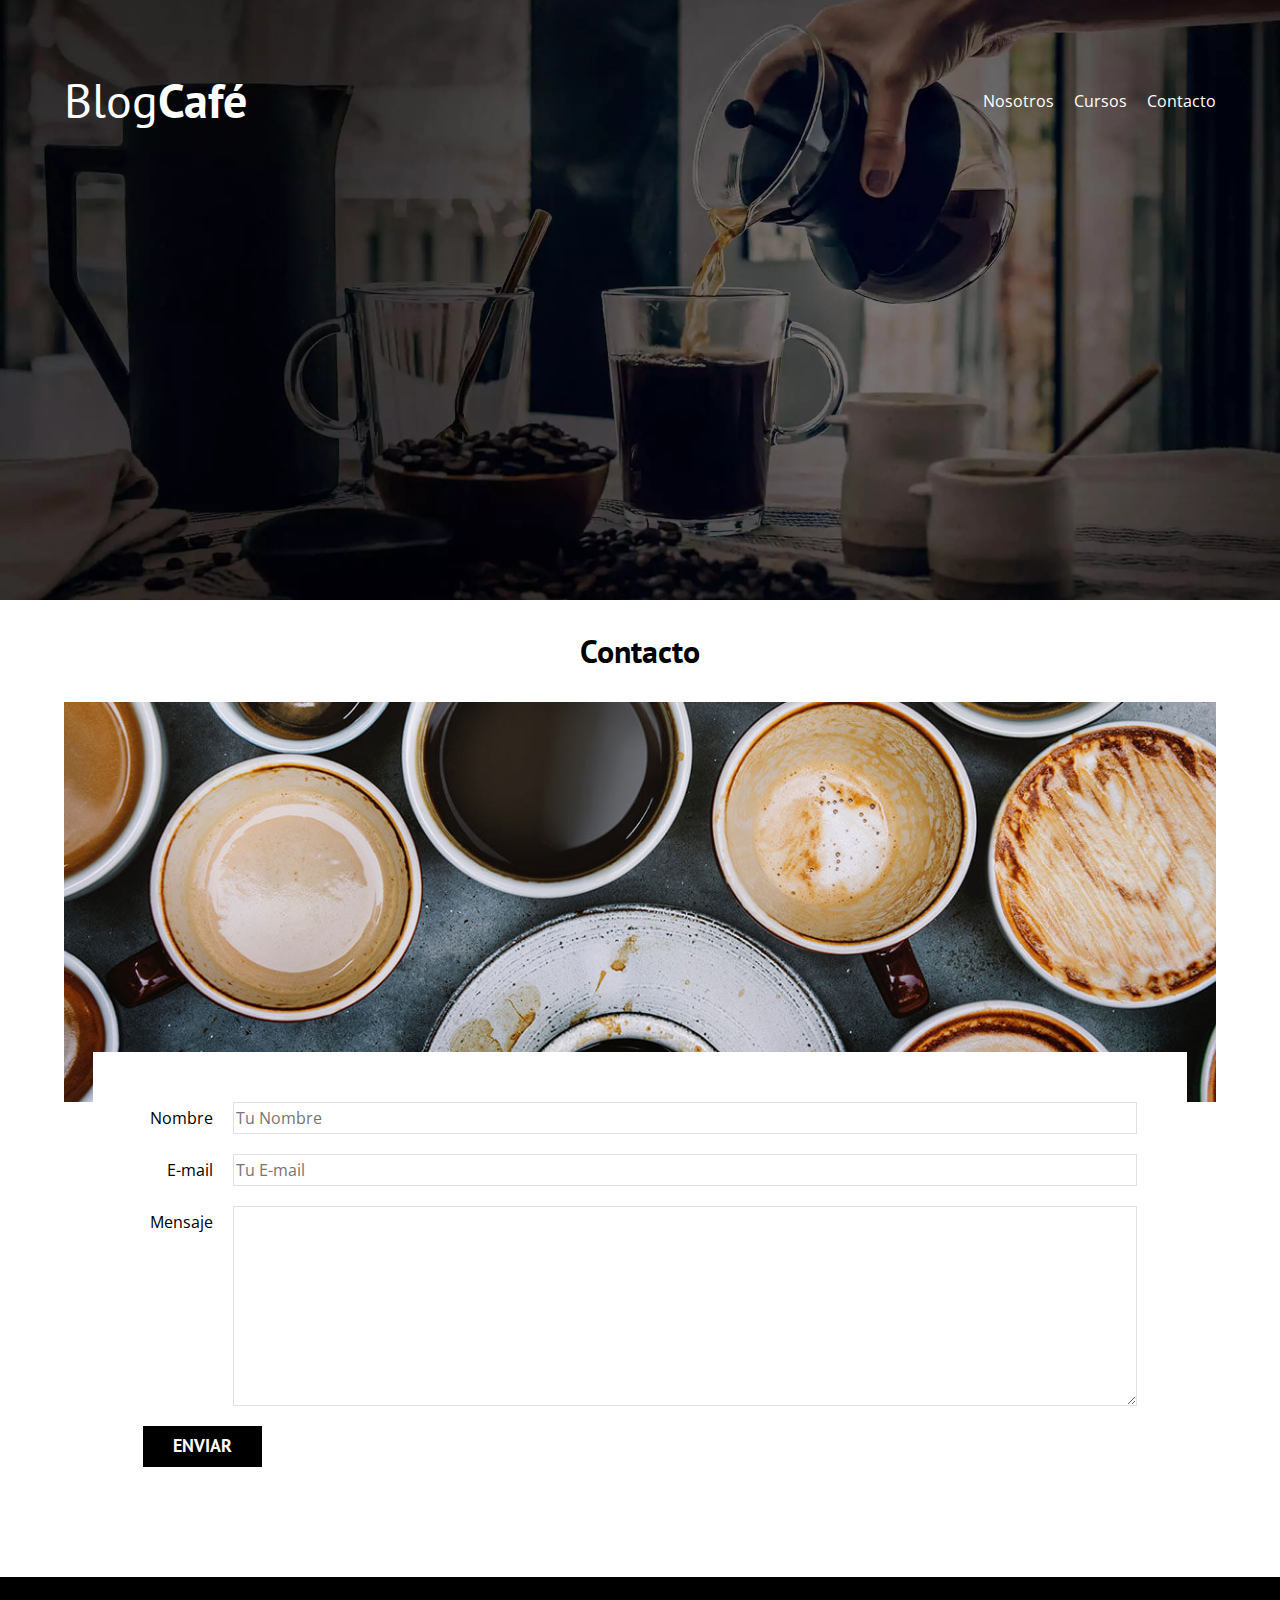
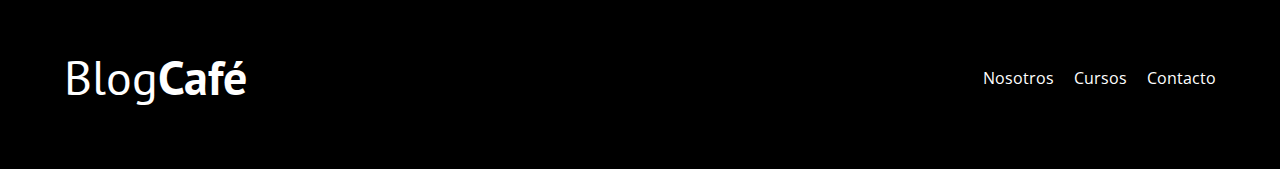
<file: contacto.html>
<!DOCTYPE html>
<html lang="en">
<head>
    <meta charset="UTF-8">
    <meta name="viewport" content="width=device-width, initial-scale=1.0">
    <link rel="stylesheet" href="css/normalize.css">
    <link href="https://fonts.googleapis.com/css2?family=Open+Sans&family=PT+Sans:wght@400;700&family=Staatliches&display=swap" rel="stylesheet">
    <link rel="stylesheet" href="css/style.css">
    <title>Nosotros</title>
</head>
<body>
    
    <header class="header">

        <div class="contenedor">
            <div class="barra">
                <a class="logo no-margin centrar-texto" href="index.html">
                    <h1 class="logo__nombre">Blog<span 
                    class="logo__bold">Caf&eacute;</span></h1>
                </a>

                <div class="navegacion">
                    <a href="nosotros.html" class="navegacion__enlace">Nosotros</a>
                    <a href="cursos.html" class="navegacion__enlace">Cursos</a>
                    <a href="contacto.html" class="navegacion__enlace">Contacto</a>
                </div> <!-- Nav -->
            </div>
        </div> <!-- -->
    </header>


    <main class="contenedor">
        <h3 class="centrar-texto">Contacto</h3>

        <div class="contacto-bg"></div>

        <form class="formulario">
            <div class="campo">
                <label 
                    class="campo__label" 
                    for="nombre">Nombre</label>
                <input 
                    class="campo__field" 
                    type="text" placeholder="Tu Nombre" 
                    id="nombre"
                    >
            </div>

            <div class="campo">
                <label 
                    class="campo__label" 
                    for="email">E-mail</label>
                <input 
                    class="campo__field" 
                    type="text" 
                    placeholder="Tu E-mail" 
                    id="email">
            </div>

            <div class="campo">
                <label 
                    class="campo__label" 
                    for="mensaje">Mensaje</label>
                <textarea
                    class="campo__field campo__field--textarea" 
                    id="mensaje"
                ></textarea>
            </div>

            <input type="submit" value="Enviar" 
                class="boton boton--primario">
        </form>
          
    </main>


    <footer class="footer">
        <div class="contenedor">
            <div class="barra">
                <a class="logo no-margin centrar-texto" href="index.html">
                    <h1 class="logo__nombre">Blog<span 
                    class="logo__bold">Caf&eacute;</span></h1>
                </a>

                <div class="navegacion">
                    <a href="nosotros.html" class="navegacion__enlace">Nosotros</a>
                    <a href="cursos.html" class="navegacion__enlace">Cursos</a>
                    <a href="contacto.html" class="navegacion__enlace">Contacto</a>
                </div> <!-- Nav -->

            </div>
        </div> <!-- -->
    </div>
</footer>

<script src="/js/modernizr.js"></script>

</body>
</html>
</body>
</html>
</file>
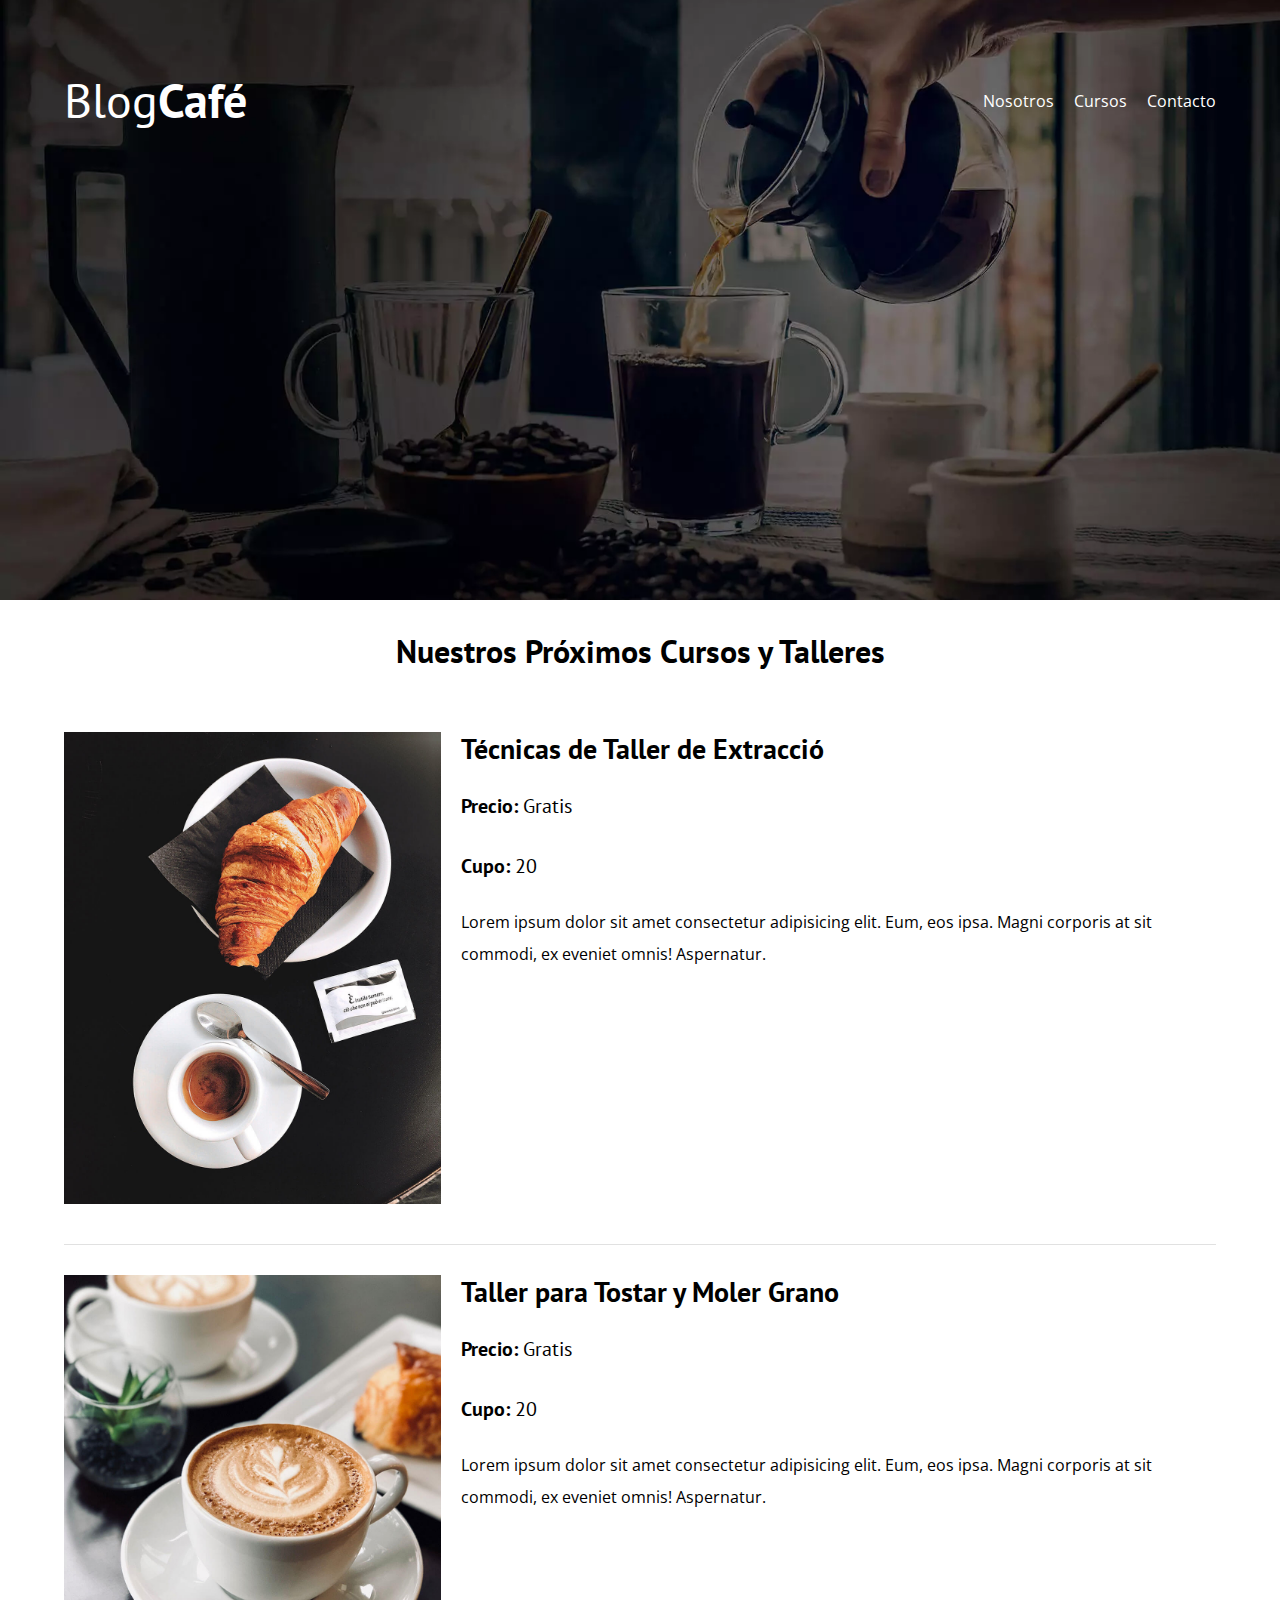
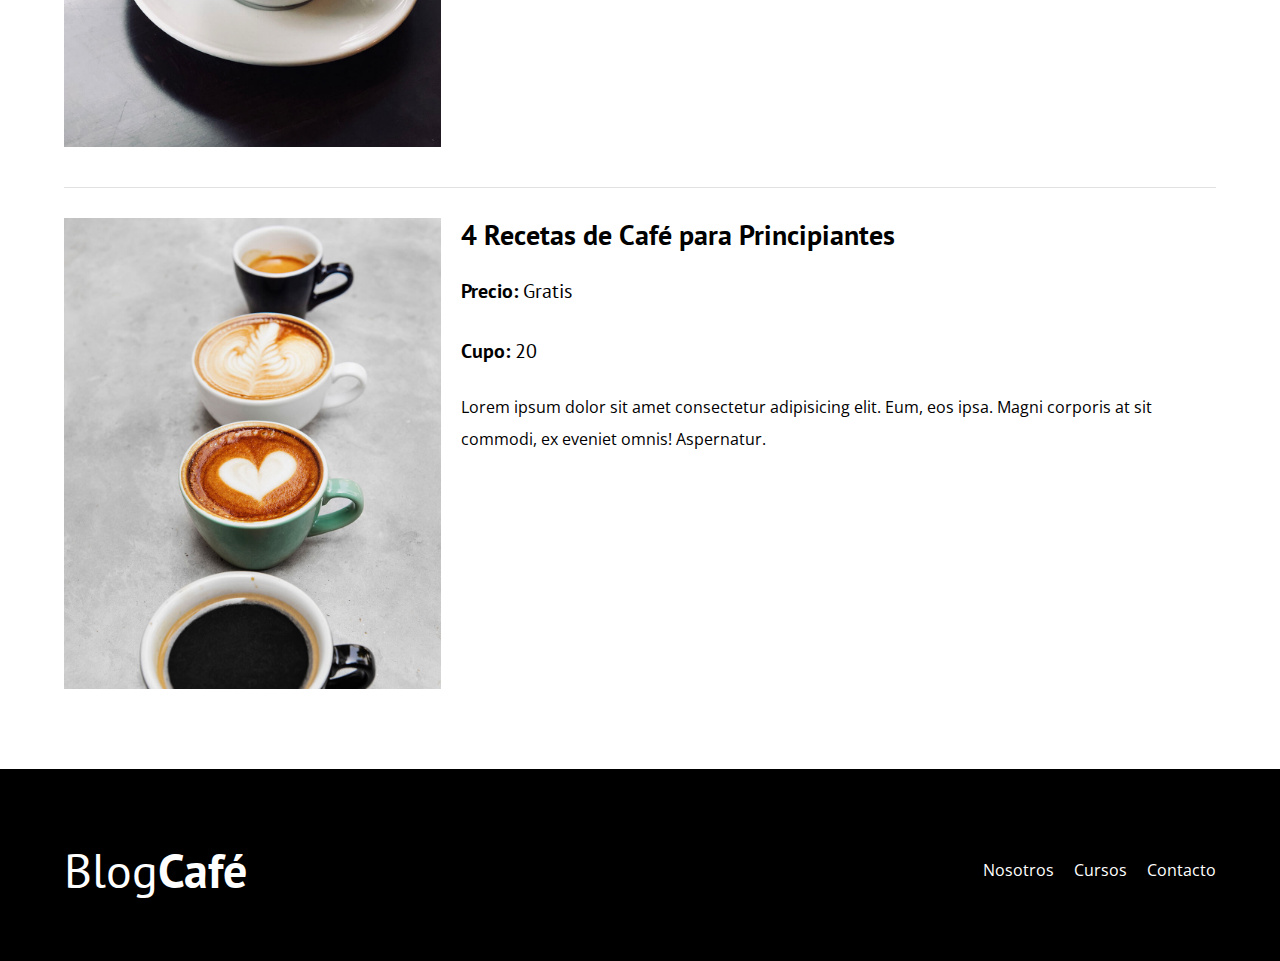
<file: cursos.html>
<!DOCTYPE html>
<html lang="en">
<head>
    <meta charset="UTF-8">
    <meta name="viewport" content="width=device-width, initial-scale=1.0">
    <link rel="stylesheet" href="css/normalize.css">
    <link href="https://fonts.googleapis.com/css2?family=Open+Sans&family=PT+Sans:wght@400;700&family=Staatliches&display=swap" rel="stylesheet">
    <link rel="stylesheet" href="css/style.css">
    <title>Nosotros</title>
</head>
<body>
    
    <header class="header">

        <div class="contenedor">
            <div class="barra">
                <a class="logo no-margin centrar-texto" href="index.html">
                    <h1 class="logo__nombre">Blog<span 
                    class="logo__bold">Caf&eacute;</span></h1>
                </a>

                <div class="navegacion">
                    <a href="nosotros.html" class="navegacion__enlace">Nosotros</a>
                    <a href="cursos.html" class="navegacion__enlace">Cursos</a>
                    <a href="contacto.html" class="navegacion__enlace">Contacto</a>
                </div> <!-- Nav -->
            </div>
        </div> <!-- -->
    </header>


    <main class="contenedor">
        <h3 class="centrar-texto">Nuestros Pr&oacute;ximos Cursos y Talleres</h3>
        

                <div class="curso no-padding">
                    <div class="curso__imagen">
                        <img src="/img/curso1.jpg" alt="imagen del curso">
                    </div>

                    
                    <div class="curso__informacion">
                        <h4 class="no-margin">T&eacute;cnicas de Taller de Extracci&oacute;</h4>
                    <p class="widget-curso__label">Precio:
                        <span class="widget-curso__info">Gratis</span>
                    </p>
                    <p class="widget-curso__label">Cupo:
                        <span class="widget-curso__info">20</span>
                    </p>
                    <p class="curso__descripcion">
                        Lorem ipsum dolor sit amet consectetur adipisicing elit. Eum, eos ipsa. 
                        Magni corporis at sit commodi, ex eveniet omnis! Aspernatur.
                    </p>
                
                    </div> <!-- .curso-informacion -->
                </div> <!-- Curso -->
             

                <div class="curso no-padding">
                    <div class="curso__imagen">
                        <img src="/img/curso2.jpg" alt="imagen del curso">
                    </div>

                    
                    <div class="curso__informacion">
                        <h4 class="no-margin">Taller para Tostar y Moler Grano</h4>
                    <p class="widget-curso__label">Precio:
                        <span class="widget-curso__info">Gratis</span>
                    </p>
                    <p class="widget-curso__label">Cupo:
                        <span class="widget-curso__info">20</span>
                    </p>
                    <p class="curso__descripcion">
                        Lorem ipsum dolor sit amet consectetur adipisicing elit. Eum, eos ipsa. 
                        Magni corporis at sit commodi, ex eveniet omnis! Aspernatur.
                    </p>
                
                    </div> <!-- .curso-informacion -->
                </div> <!-- Curso -->

                <div class="curso no-padding">
                    <div class="curso__imagen">
                        <img src="/img/curso3.jpg" alt="imagen del curso">
                    </div>

                    
                    <div class="curso__informacion">
                        <h4 class="no-margin">4 Recetas de Caf&eacute para Principiantes</h4>
                    <p class="widget-curso__label">Precio:
                        <span class="widget-curso__info">Gratis</span>
                    </p>
                    <p class="widget-curso__label">Cupo:
                        <span class="widget-curso__info">20</span>
                    </p>
                    <p class="curso__descripcion">
                        Lorem ipsum dolor sit amet consectetur adipisicing elit. Eum, eos ipsa. 
                        Magni corporis at sit commodi, ex eveniet omnis! Aspernatur.
                    </p>
                
                    </div> <!-- .curso-informacion -->
                </div> <!-- Curso -->

    </main>


    <footer class="footer">
        <div class="contenedor">
            <div class="barra">
                <a class="logo no-margin centrar-texto" href="index.html">
                    <h1 class="logo__nombre">Blog<span 
                    class="logo__bold">Caf&eacute;</span></h1>
                </a>

                <div class="navegacion">
                    <a href="nosotros.html" class="navegacion__enlace">Nosotros</a>
                    <a href="cursos.html" class="navegacion__enlace">Cursos</a>
                    <a href="contacto.html" class="navegacion__enlace">Contacto</a>
                </div> <!-- Nav -->

            </div>
        </div> <!-- -->
    </div>
</footer>

<script src="/js/modernizr.js"></script>

</body>
</html>
</body>
</html>
</file>
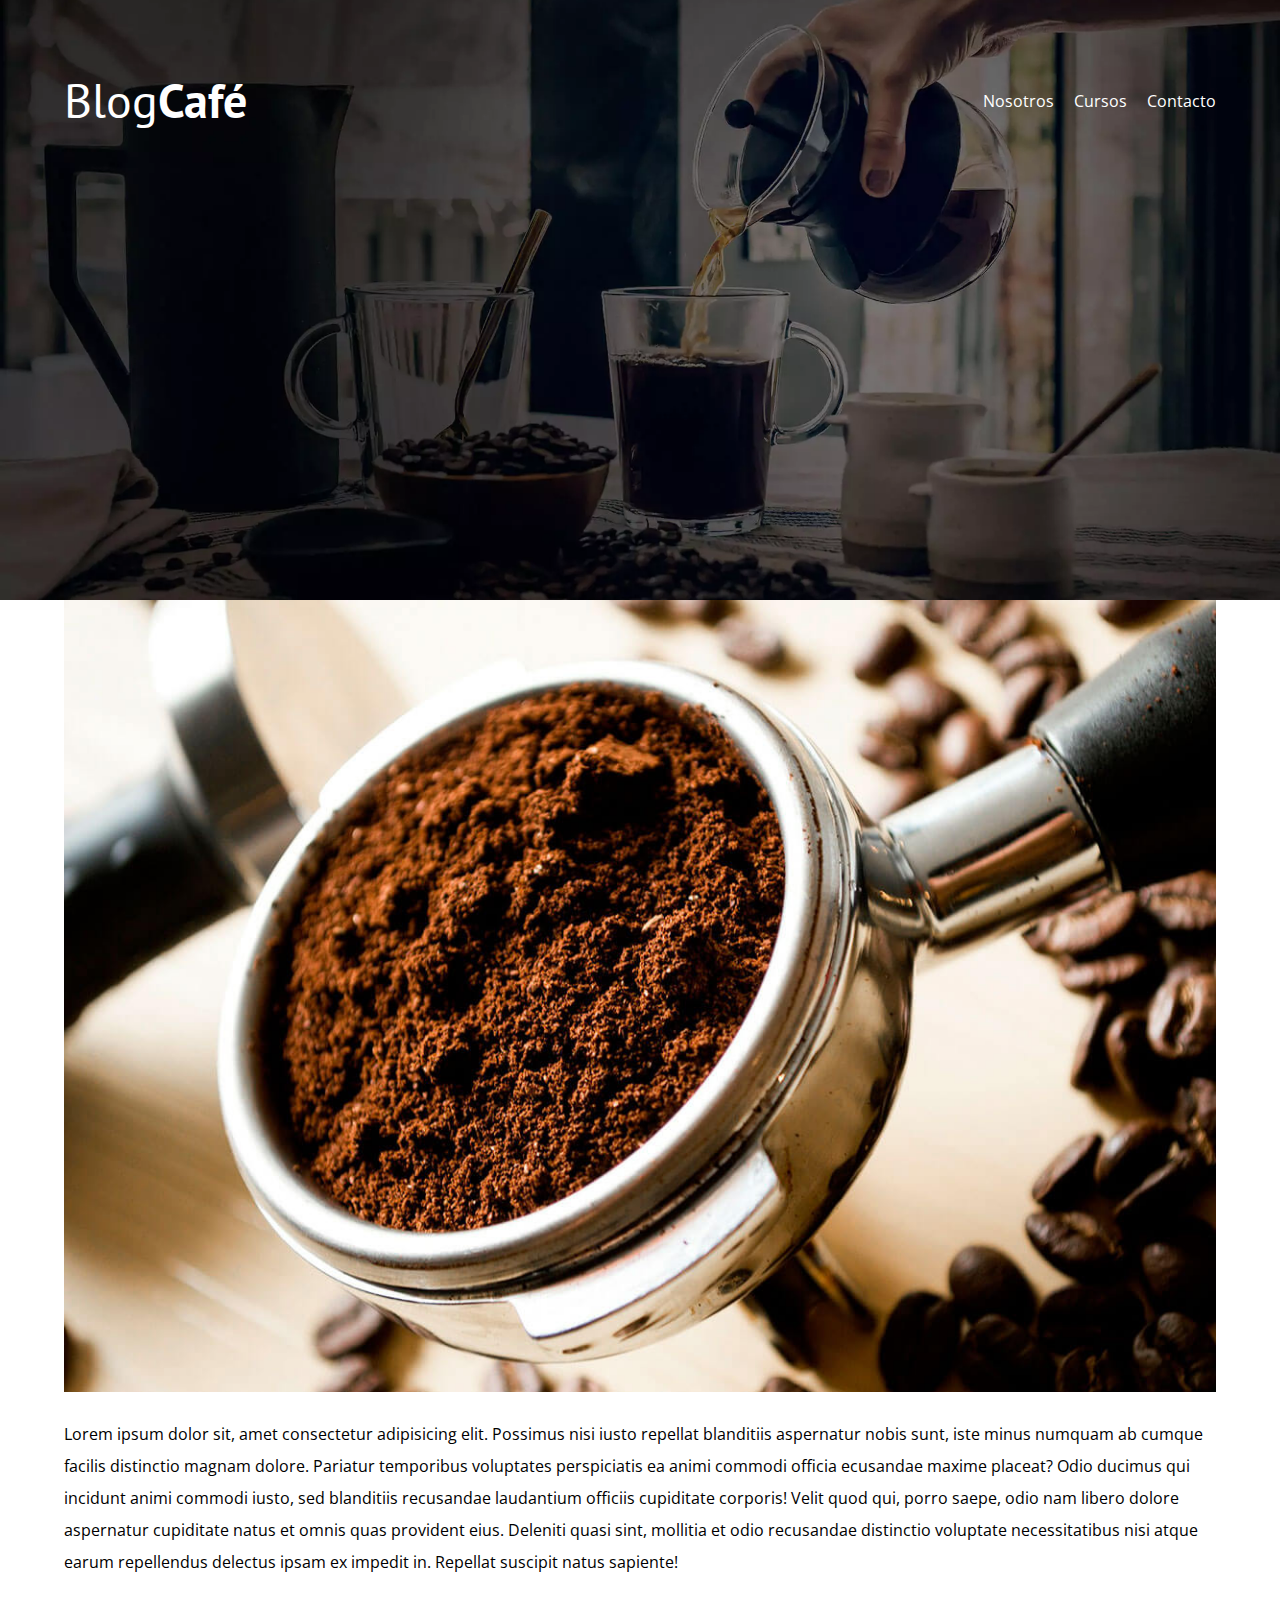
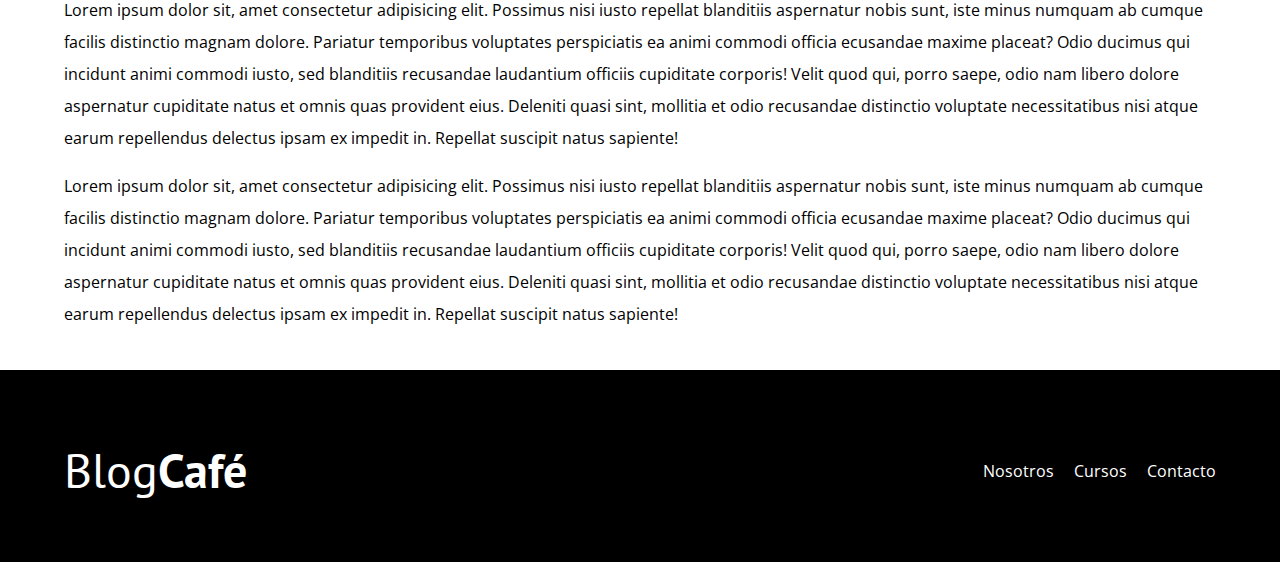
<file: entrada.html>
<!DOCTYPE html>
<html lang="en">
<head>
    <meta charset="UTF-8">
    <meta name="viewport" content="width=device-width, initial-scale=1.0">
    <link rel="stylesheet" href="css/normalize.css">
    <link href="https://fonts.googleapis.com/css2?family=Open+Sans&family=PT+Sans:wght@400;700&family=Staatliches&display=swap" rel="stylesheet">
    <link rel="stylesheet" href="css/style.css">
    <title>Nosotros</title>
</head>
<body>
    
    <header class="header">

        <div class="contenedor">
            <div class="barra">
                <a class="logo no-margin centrar-texto" href="index.html">
                    <h1 class="logo__nombre">Blog<span 
                    class="logo__bold">Caf&eacute;</span></h1>
                </a>

                <div class="navegacion">
                    <a href="nosotros.html" class="navegacion__enlace">Nosotros</a>
                    <a href="cursos.html" class="navegacion__enlace">Cursos</a>
                    <a href="contacto.html" class="navegacion__enlace">Contacto</a>
                </div> <!-- Nav -->
            </div>
        </div> <!-- -->
    </header>


    <main class="contenedor">
        

            <img src="img/blog1.jpg" alt="imagen del blog" >
             <p>
                Lorem ipsum dolor sit, amet consectetur adipisicing elit. Possimus nisi iusto repellat blanditiis 
                aspernatur nobis sunt, iste minus numquam ab cumque facilis distinctio magnam dolore. Pariatur temporibus 
                voluptates perspiciatis ea animi commodi officia ecusandae maxime placeat? Odio ducimus qui incidunt animi 
                commodi iusto, sed blanditiis recusandae laudantium officiis cupiditate corporis! Velit 
                quod qui, porro saepe, odio nam libero dolore aspernatur cupiditate natus et omnis quas provident eius. Deleniti quasi 
                sint, mollitia et odio recusandae distinctio voluptate necessitatibus nisi atque earum repellendus delectus ipsam 
                ex impedit in. Repellat suscipit natus sapiente!
             </p>

             <p>
                Lorem ipsum dolor sit, amet consectetur adipisicing elit. Possimus nisi iusto repellat blanditiis 
                aspernatur nobis sunt, iste minus numquam ab cumque facilis distinctio magnam dolore. Pariatur temporibus 
                voluptates perspiciatis ea animi commodi officia ecusandae maxime placeat? Odio ducimus qui incidunt animi 
                commodi iusto, sed blanditiis recusandae laudantium officiis cupiditate corporis! Velit 
                quod qui, porro saepe, odio nam libero dolore aspernatur cupiditate natus et omnis quas provident eius. Deleniti quasi 
                sint, mollitia et odio recusandae distinctio voluptate necessitatibus nisi atque earum repellendus delectus ipsam 
                ex impedit in. Repellat suscipit natus sapiente!
             </p>

             <p>
                Lorem ipsum dolor sit, amet consectetur adipisicing elit. Possimus nisi iusto repellat blanditiis 
                aspernatur nobis sunt, iste minus numquam ab cumque facilis distinctio magnam dolore. Pariatur temporibus 
                voluptates perspiciatis ea animi commodi officia ecusandae maxime placeat? Odio ducimus qui incidunt animi 
                commodi iusto, sed blanditiis recusandae laudantium officiis cupiditate corporis! Velit 
                quod qui, porro saepe, odio nam libero dolore aspernatur cupiditate natus et omnis quas provident eius. Deleniti quasi 
                sint, mollitia et odio recusandae distinctio voluptate necessitatibus nisi atque earum repellendus delectus ipsam 
                ex impedit in. Repellat suscipit natus sapiente!
             </p>
    </main>


    <footer class="footer">
        <div class="contenedor">
            <div class="barra">
                <a class="logo no-margin centrar-texto" href="index.html">
                    <h1 class="logo__nombre">Blog<span 
                    class="logo__bold">Caf&eacute;</span></h1>
                </a>

                <div class="navegacion">
                    <a href="nosotros.html" class="navegacion__enlace">Nosotros</a>
                    <a href="cursos.html" class="navegacion__enlace">Cursos</a>
                    <a href="contacto.html" class="navegacion__enlace">Contacto</a>
                </div> <!-- Nav -->

            </div>
        </div> <!-- -->
    </div>
</footer>

<script src="/js/modernizr.js"></script>

</body>
</html>
</body>
</html>
</file>
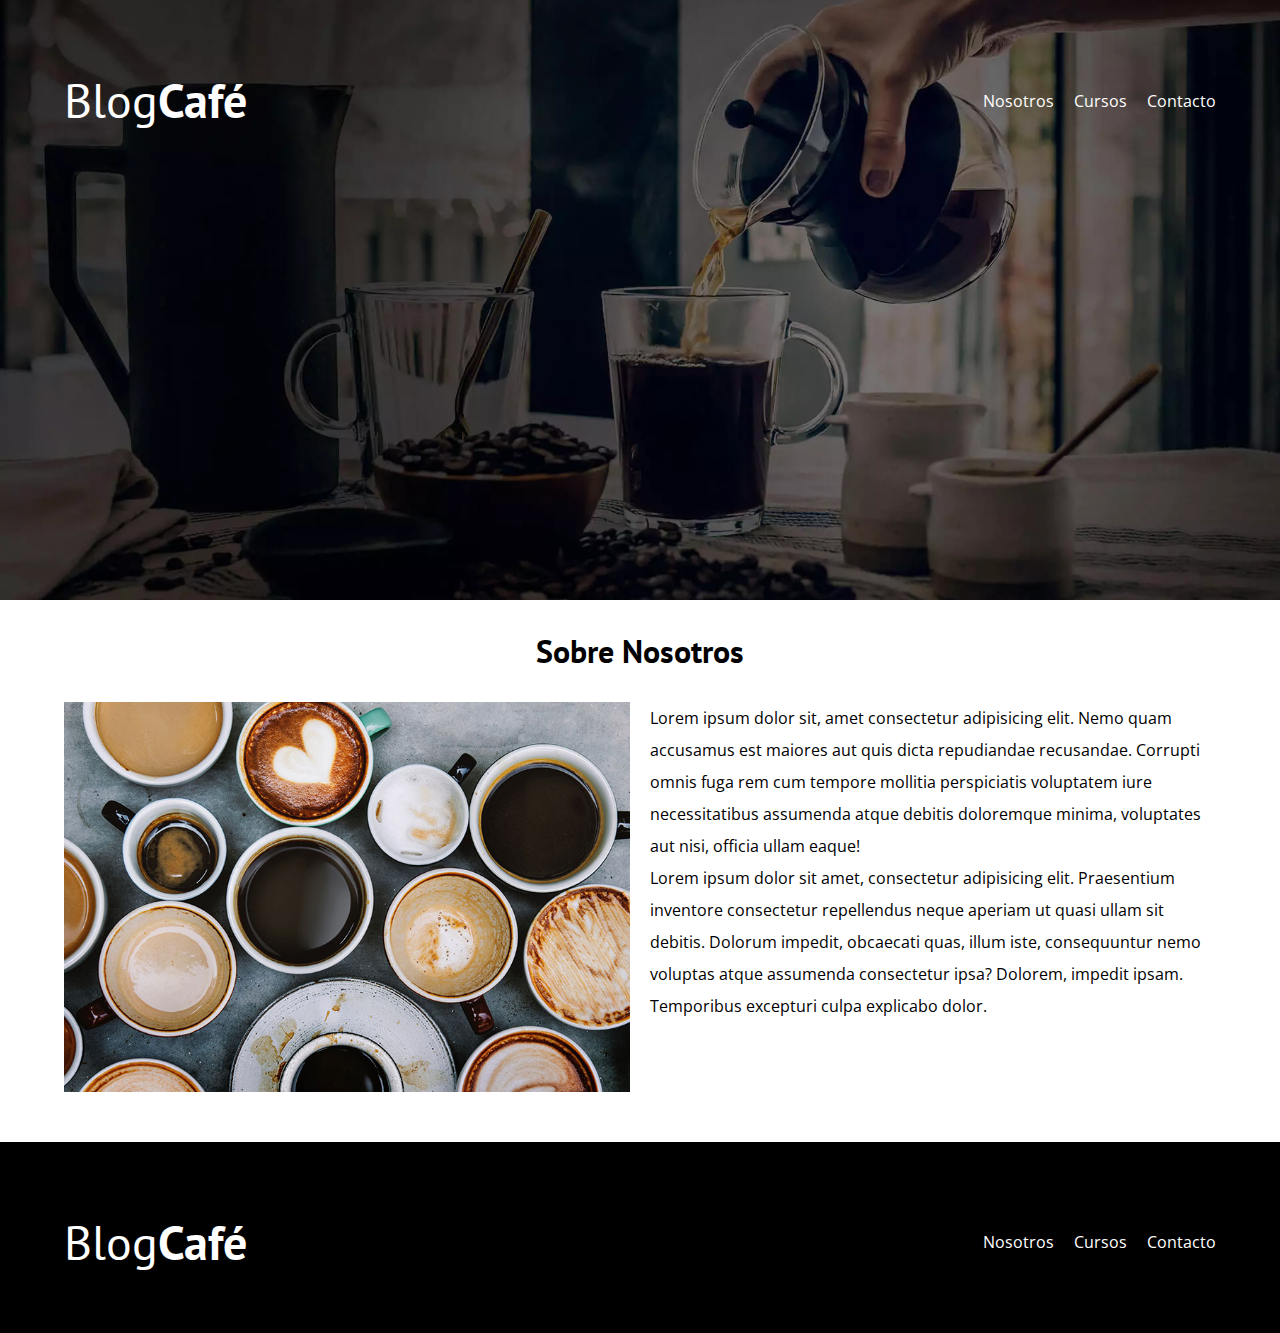
<file: nosotros2.html>
<!DOCTYPE html>
<html lang="en">
<head>
    <meta charset="UTF-8">
    <meta name="viewport" content="width=device-width, initial-scale=1.0">
    <link rel="stylesheet" href="css/normalize.css">
    <link href="https://fonts.googleapis.com/css2?family=Open+Sans&family=PT+Sans:wght@400;700&family=Staatliches&display=swap" rel="stylesheet">
    <link rel="stylesheet" href="css/style.css">
    <title>Nosotros</title>
</head>
<body>
    
    <header class="header">

        <div class="contenedor">
            <div class="barra">
                <a class="logo no-margin centrar-texto" href="index.html">
                    <h1 class="logo__nombre">Blog<span 
                    class="logo__bold">Caf&eacute;</span></h1>
                </a>

                <div class="navegacion">
                    <a href="nosotros2.html" class="navegacion__enlace">Nosotros</a>
                    <a href="cursos.html" class="navegacion__enlace">Cursos</a>
                    <a href="contacto.html" class="navegacion__enlace">Contacto</a>
                </div> <!-- Nav -->
            </div>
        </div> <!-- -->
    </header>


    <main class="contenedor">
        <h3 class="centrar-texto">Sobre Nosotros</h3>

        <div class="sobre-nosotros">
            <div class="sobre-nosotros__imagen">
                <img src="img/nosotros.jpg" alt="imagen nosotros">
            </div>

            <div class="sobre-nosotros__texto">
                <p class="no-margin">Lorem ipsum dolor sit, amet consectetur adipisicing elit. Nemo quam accusamus est maiores aut quis
                    dicta repudiandae recusandae. Corrupti omnis fuga rem cum tempore mollitia perspiciatis voluptatem iure 
                    necessitatibus assumenda atque debitis doloremque minima, voluptates aut nisi, officia ullam eaque!</p>
                <p class="no-margin">Lorem ipsum dolor sit amet, consectetur adipisicing elit. Praesentium inventore consectetur 
                    repellendus neque aperiam ut quasi ullam sit debitis. Dolorum impedit, obcaecati quas, illum iste, consequuntur 
                    nemo voluptas atque assumenda consectetur ipsa? Dolorem, impedit ipsam. Temporibus excepturi culpa explicabo dolor.</p>
            </div>
        </div>      
    </main>


    <footer class="footer">
        <div class="contenedor">
            <div class="barra">
                <a class="logo no-margin centrar-texto" href="index.html">
                    <h1 class="logo__nombre">Blog<span 
                    class="logo__bold">Caf&eacute;</span></h1>
                </a>

                <div class="navegacion">
                    <a href="nosotros2.html" class="navegacion__enlace">Nosotros</a>
                    <a href="cursos.html" class="navegacion__enlace">Cursos</a>
                    <a href="contacto.html" class="navegacion__enlace">Contacto</a>
                </div> <!-- Nav -->

            </div>
        </div> <!-- -->
    </div>
</footer>


<script src="/js/modernizr.js"></script>

</body>
</html>
</file>
<file: css/style.css>
:root {
    --fuenteHeading: 'PT Sans', sans-serif;
    --fuenteParrafos: 'Open Sans', sans-serif;
   
    --primario: #784d3C;
    --gris: #e1e1e1;
    --blanco: #ffffff;
    --negro: #000000;
}

html{
    box-sizing: border-box;
    font-size: 62.5%; /* Para que 1rem sea igual a 10px */
}

*, *:before, *:after {
    box-sizing: inherit;
}

/** Globales **/

body {
    font-family: var(--fuenteParrafos);
    font-size: 1.6rem;
    line-height: 2;
}

.contenedor {
    max-width: 120rem;
    width: 90%;
    margin: 0 auto;

}

a {
    text-decoration: none;
    
}

h1, h2, h3, h4 {
    font-family: var(--fuenteHeading);
    line-height: 1.2;
}

h1 {
    font-size: 4.8rem;
}

h2 {
    font-size: 4rem;
}

h3{
    font-size: 3.2rem;
}

h4 {
    font-size: 2.8rem;
}

img {
    max-width: 100%;
}

/** Utilidades **/

.no-margin {
    margin: 0;
}

.no-padding {
    padding: 0;
}

.centrar-texto {
    text-align: center;
}

/** Header **/
.webplossless .header {
    background-image: url(../img/banner.webp); /** GOT IT THROUGH MODERNZR **/
}

.no-webp .header {
    background-image: url(../img/banner.jpg);
}

.header {
    height: 60rem;
    background-size: cover;
    background-repeat: no-repeat;
    background-position: center center;
}


.header__texto {
    text-align: center;
    color: var(--blanco);
    margin-top: 2rem;   
}

@media (min-width: 768px) {
    .barra {
        display: flex;
        justify-content: space-between;
        align-items: center;
    }
}
.logo{
    color: var(--blanco);
}

.logo__nombre{
    font-weight: 400;
    
}

.logo__bold{
    font-weight: 700;
    
}



@media (min-width: 768px) {
    .navegacion {
        display: flex;
        gap: 2rem;
    }
    .header__texto {
        margin-top: 10rem;
    }
}

.barra {
    padding-top: 4rem;
}


.navegacion__enlace {
    display: block;
    text-align: center;
    color: var(--blanco);
}

@media (min-width: 768px) {
    .contenido-principal {
        display: grid;
        grid-template-columns:  2fr 1fr;
        column-gap: 4rem;
    }
}

.entrada {
    border-bottom: 1px solid var(--gris);
    margin-bottom: 2rem;
}

.entrada:last-of-type {
    border-bottom: none;
    margin-bottom: 0;

}

.boton {
    display: block;
    font-family: var(--fuenteHeading);
    color: var(--blanco);
    text-align: center;
    padding: 1rem 3rem;
    font-size: 1.8rem;
    text-transform: uppercase;
    font-weight: 700;
    margin-bottom: 2rem;
    border: none;
}

@media (min-width: 768px) {
    .boton {
        display: inline-block;
    }
}

.boton:hover {
    cursor: pointer;
}

.boton--primario {
background-color: var(--negro);
}

.boton--secundario {
    background-color: var(--primario);
}

.cursos {
    list-style: none;
}

.widget-curso {
    border-bottom: 1px solid var(--gris);
    margin-bottom: 2rem;
}

.widget-curso:last-of-type {
    border-bottom: none;
    margin-bottom: 0;
}

.widget-curso__label {

    font-family: var(--fuenteHeading);
    font-weight: bold;
}

.widget-curso__info {
    font-weight: normal;
}

.widget-curso__info,
.widget-curso__label {

    font-size: 2rem;

}

.footer {
    background-color: var(--negro);
    padding-bottom: 3rem;
    margin-top: 4rem
}

/** Sobre Nosotros **/
@media (min-width: 768px) {  
  /*   .sobre-nosotros {
        display: flex;
        justify-content: space-between;
    }

    .sobre-nosotros__texto {

        flex-basis: calc( 50% - 1rem );
    }

    .sobre-nosotros__imagen {

        flex-basis: calc( 50% - 1rem );
    }
}
 */
 .sobre-nosotros {  /** Con Grid  **/
    display: grid;
    grid-template-columns: repeat(2, 1fr);
    gap: 2rem;
 }
}

/** Cursos **/
.curso {
    border-bottom: 1px solid var(--gris);
    padding: 3rem 0;
}



@media (min-width: 768px) {
    .curso {
        display: grid;
        grid-template-columns: 1fr 2fr;
        gap: 2rem;
    }
}

.curso:last-of-type {
    border: none;
}

.curso__label { 

    font-family: var(--fuenteHeading);
    font-weight: bold;
}

.curso__info {
    font-weight: normal;
}

.curso__info,
.curso__label {

    font-size: 2rem;

}

/* Contacto */

.contacto-bg  {
    background-image: url(../img/contacto.jpg);
    height: 40rem;
    background-size: cover;
    background-repeat: no-repeat;
    background-position: center center;
}

/** Formulario **/
.formulario {
    background-color: var(--blanco);
    margin: -5rem auto 0 auto;
    width: 95%;
    padding:  5rem;
    
}

.campo {
 display: flex;
 margin-bottom: 2rem;
}

.campo__label {
    flex: 0 0 9rem;
    text-align: right;
    padding-right: 2rem;
}

.campo__field {
    flex: 1;
    border: 1px solid var(--gris);
}

.campo__field--textarea {
    height: 20rem;
}
</file>
